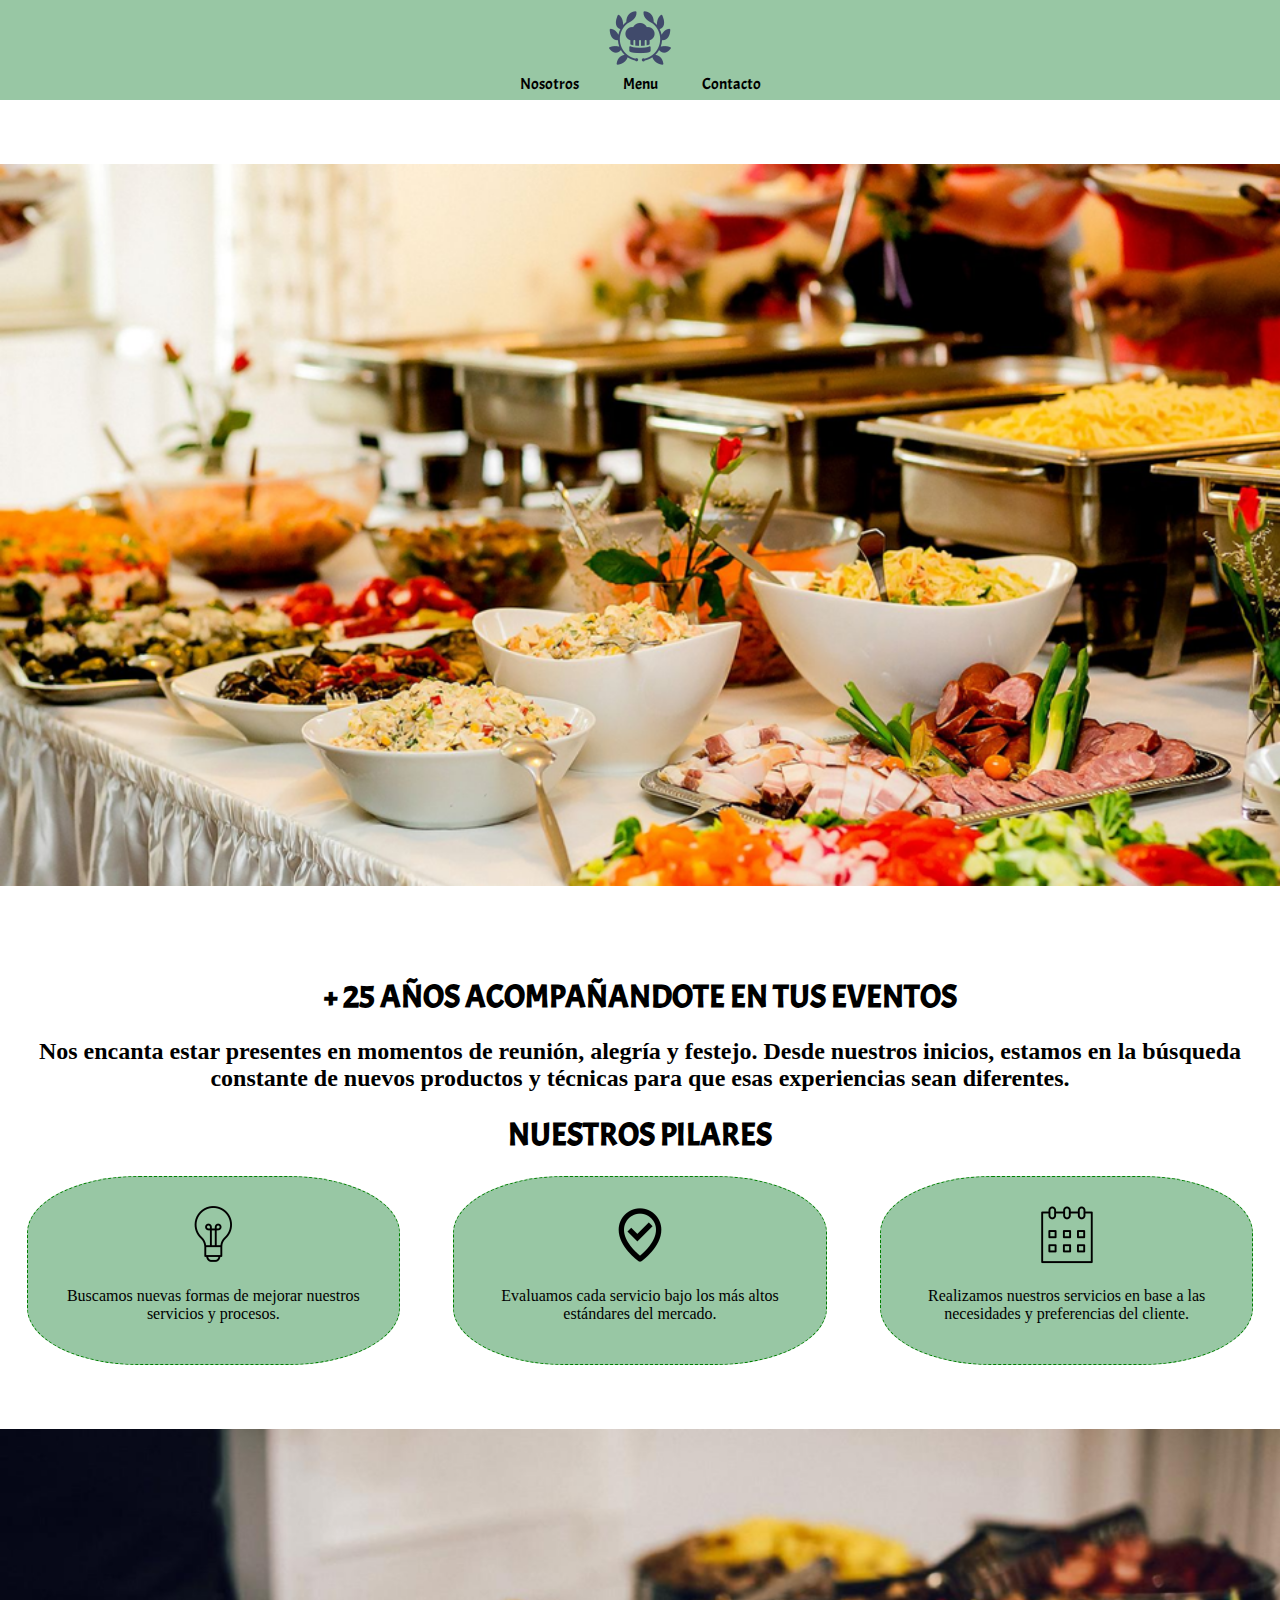
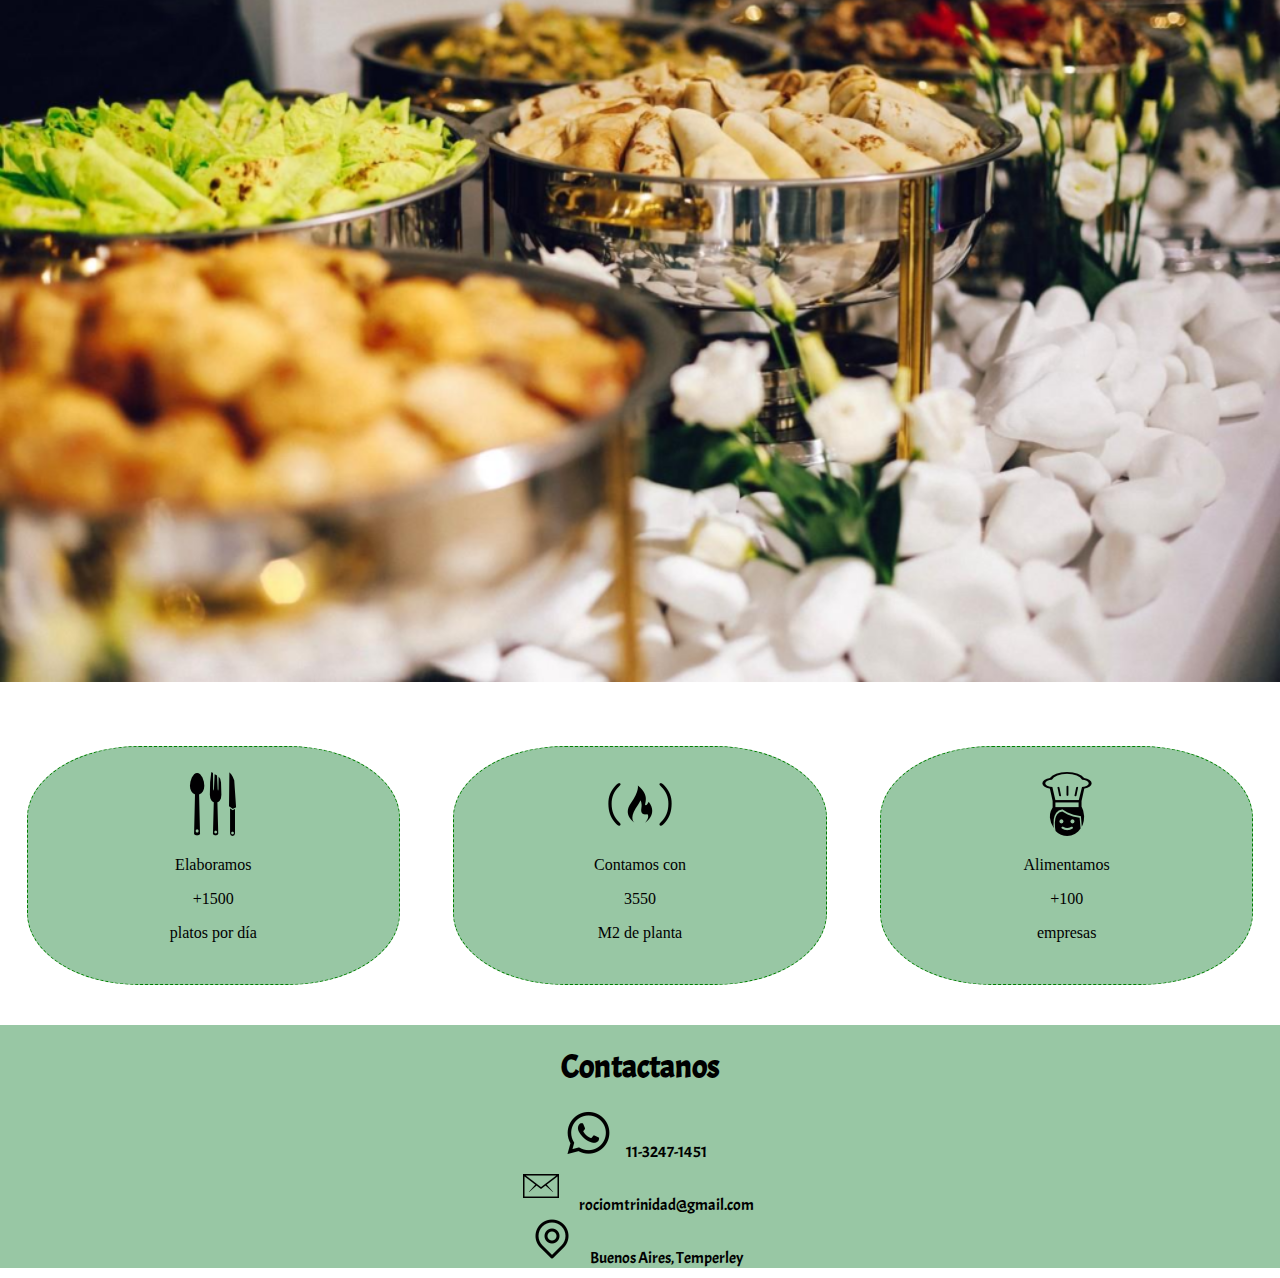
<file: index.html>
<!DOCTYPE html>
<html lang="en">
<head>
    <meta charset="UTF-8">
    <meta http-equiv="X-UA-Compatible" content="IE=edge">
    <meta name="viewport" content="width=device-width, initial-scale=1.0">
    <link rel="icon" href="imagenes/5519105_achievement_awards_badge_chef_cook_icon.png">
    <title>Mi cocina</title>
    <script src="js/formulario.js"></script>
</head>
    <link rel="stylesheet" href="css/estilos.css">
<body>
    <header>
        <nav id="barra-navegacion">
            <header>
                <img src="imagenes/5519105_achievement_awards_badge_chef_cook_icon.png">
            </header>
            <body>
     
            <div id="opciones">
                    <a href="nosotros.html">Nosotros</a>
                    <a href=""></a>
                    <a href="menu.html">Menu</a>
                    <a href=""></a>
                    <a href="contacto.html">Contacto</a>
            </div>
            </body>
            
        </nav>
    </header>
    <main>
        

     <img src="imagenes/mesa1.png" class="imagen">  
    
      <h1>+ 25 AÑOS ACOMPAÑANDOTE EN TUS EVENTOS</h1>
      <h2>Nos encanta estar presentes en momentos de reunión, alegría y festejo. Desde nuestros inicios, estamos en la búsqueda constante de nuevos productos y técnicas para que esas experiencias sean diferentes.</h2>
      <h1>NUESTROS PILARES</h1>
      <section class="pilares">
      <div>
        <img src="imagenes/innovacion.png">
        <p>Buscamos nuevas formas de mejorar nuestros servicios y procesos. </p>
      </div>
      <div>
          <img src="imagenes/calidad.png">
          <p>Evaluamos cada servicio bajo los más altos estándares del mercado. </p>
      </div>
      <div>
          <img src="imagenes/personalizacion.png">
          <p>Realizamos nuestros servicios en base a las necesidades y preferencias del cliente.</p>
      </div>
      
     <img src="imagenes/mesa3.png" class="imagen">  
     
     <section class="pilares">
        <div>
          <img src="imagenes/comida.png">
            <p>Elaboramos</p>
            <p>+1500</p>
            <p>platos por día</p>
        </div>
        <div>
            <img src="imagenes/cocina.png">
            <p>Contamos con</p>
            <p>3550</p>
            <p>M2 de planta</p>
        </div>
        <div>
            <img src="imagenes/cocinero.png">
            <p>Alimentamos</p>
            <p>+100</p>
            <p>empresas</p>
        </div>
        
    </section>
    </main>
    <footer id="pie">
        <h1>Contactanos</h1>
        <div>
        <img src="imagenes/telefono.png">
        <a href="https://wa.me/1132471451?text=Muy buena tu página">11-3247-1451</a></div>
        <div>
        <img src="imagenes/mail.png">
        <a href="mailto:rociomtrinidad@gmail.com">rociomtrinidad@gmail.com</a></div>
        <div>
        <img src="imagenes/ubicacion.png">
        <a href="https://www.google.com.ar/maps/place/Temperley,+Provincia+de+Buenos+Aires/@-34.7655927,-58.4152588,13z/data=!3m1!4b1!4m5!3m4!1s0x95bcd2d1bb6a519b:0x4071a66f4decfb23!8m2!3d-34.7678337!4d-58.3792534">Buenos Aires, Temperley</a></div>
    </footer>
</body>
</html>
</file>
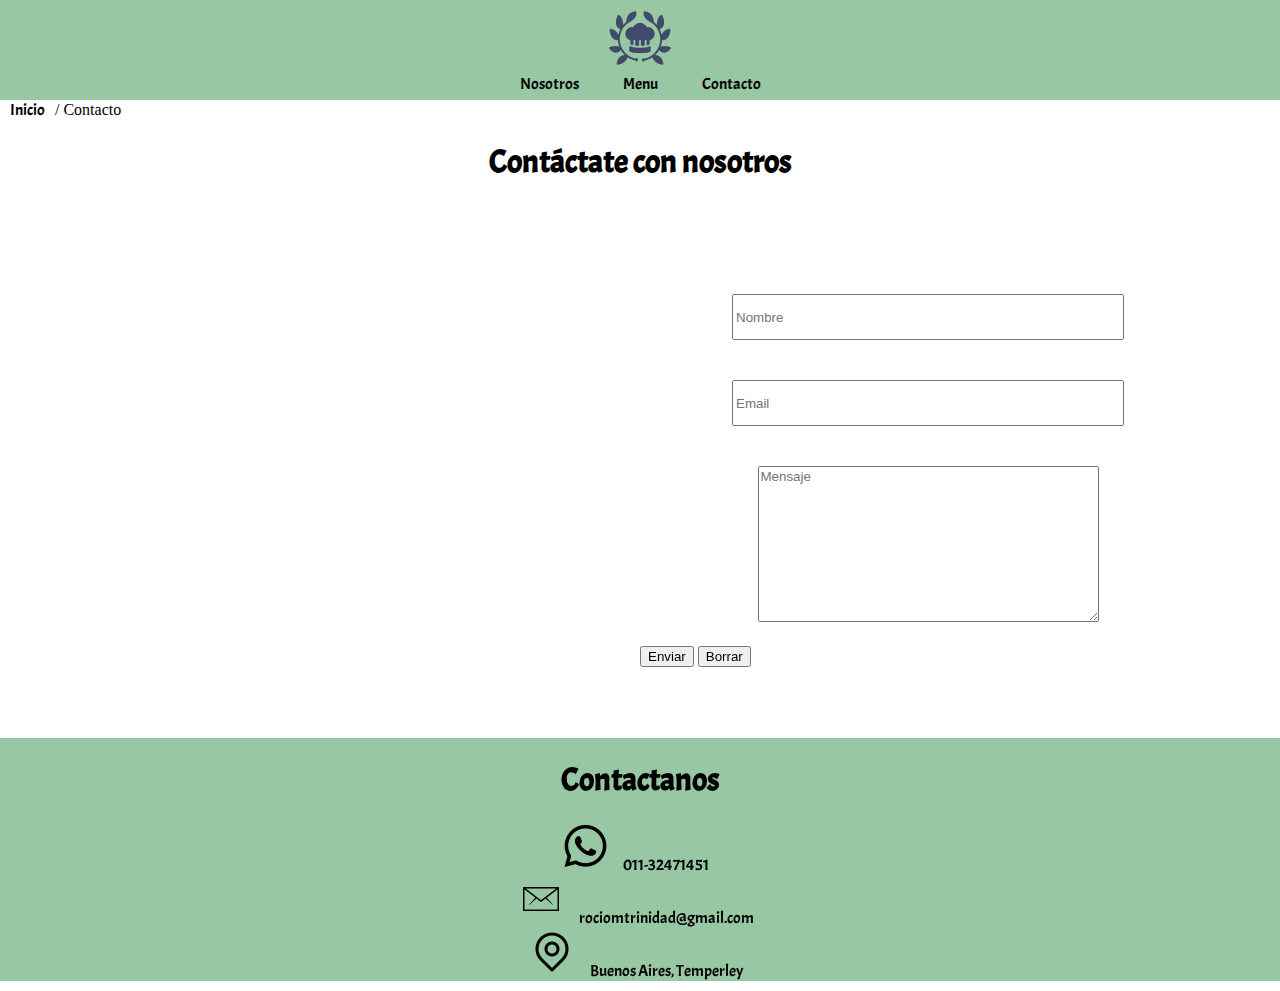
<file: contacto.html>
<!DOCTYPE html>
<html lang="en">
<head>
    <meta charset="UTF-8">
    <meta http-equiv="X-UA-Compatible" content="IE=edge">
    <meta name="viewport" content="width=device-width, initial-scale=1.0">
    <link rel="icon" href="imagenes/5519105_achievement_awards_badge_chef_cook_icon.png">
    <title>Mi cocina</title>
    <script type="text/javascript" src="js/formulario.js"></script>
</head>
    <link rel="stylesheet" href="css/estilos.css">
<body>
    <header>
        <nav id="barra-navegacion">
            <header>
                <img src="imagenes/5519105_achievement_awards_badge_chef_cook_icon.png">
            </header>
            <body>
     
            <div id="opciones">
                    <a href="nosotros.html">Nosotros</a>
                    <a href=""></a>
                    <a href="menu.html">Menu</a>
                    <a href=""></a>
                    <a href="contacto.html">Contacto</a>
            </div>
            </body>
           
        </nav>
    </header>
    <main>
        <a href="index.html">Inicio</a>&#47 Contacto
        <h1>Contáctate con nosotros</h1>
     <div id="bloque">

        <div class="item-con">
            <iframe src="https://www.google.com/maps/embed?pb=!1m18!1m12!1m3!1d26220.822245051535!2d-58.380239099999976!3d-34.76559770000001!2m3!1f0!2f0!3f0!3m2!1i1024!2i768!4f13.1!3m3!1m2!1s0x95bcd2d1bb6a519b%3A0x4071a66f4decfb23!2sTemperley%2C%20Provincia%20de%20Buenos%20Aires!5e0!3m2!1ses-419!2sar!4v1653870817253!5m2!1ses-419!2sar" width="600" height="450" style="border:0;" allowfullscreen="" loading="lazy" referrerpolicy="no-referrer-when-downgrade"></iframe>
            
        </div>

        <div class="item-con">
     
            <form class="formulario" method="post">
                <div class="form">
                    <label for="nombre"></label>
                    <input type="text" id="nombre" placeholder="Nombre" nombreVal()>
                </div>  
                <div class="form">
                    <label for="correo"></label>
                    <input type="email" id="correo" placeholder="Email">
                </div>  
                <div class="form">
                    <label for="mensaje">
                    <textarea id="mensaje" placeholder="Mensaje" rows="10" cols="40"></textarea>
                    </label>
                </div>  
                <button type="submit" onclick="validarForm()" >Enviar</button>
                <button type="reset">Borrar</button>
            </form>
        </div>
    </div>
    
        
    
    </main>
    <footer id="pie">
        <footer id="pie">
            <h1>Contactanos</h1>
            <div class="item-pie">
            <img src="imagenes/telefono.png">
            <a href="tel:+541532471451">011-32471451</a></div>
            <div>
            <img src="imagenes/mail.png">
            <a href="mailto:rociomtrinidad@gmail.com">rociomtrinidad@gmail.com</a></div>
            <div>
            <img src="imagenes/ubicacion.png">
            <a href="https://www.google.com.ar/maps/place/Temperley,+Provincia+de+Buenos+Aires/@-34.7655927,-58.4152588,13z/data=!3m1!4b1!4m5!3m4!1s0x95bcd2d1bb6a519b:0x4071a66f4decfb23!8m2!3d-34.7678337!4d-58.3792534">Buenos Aires, Temperley</a></div>
        </footer>
    </footer>
</body>
</html>
</file>
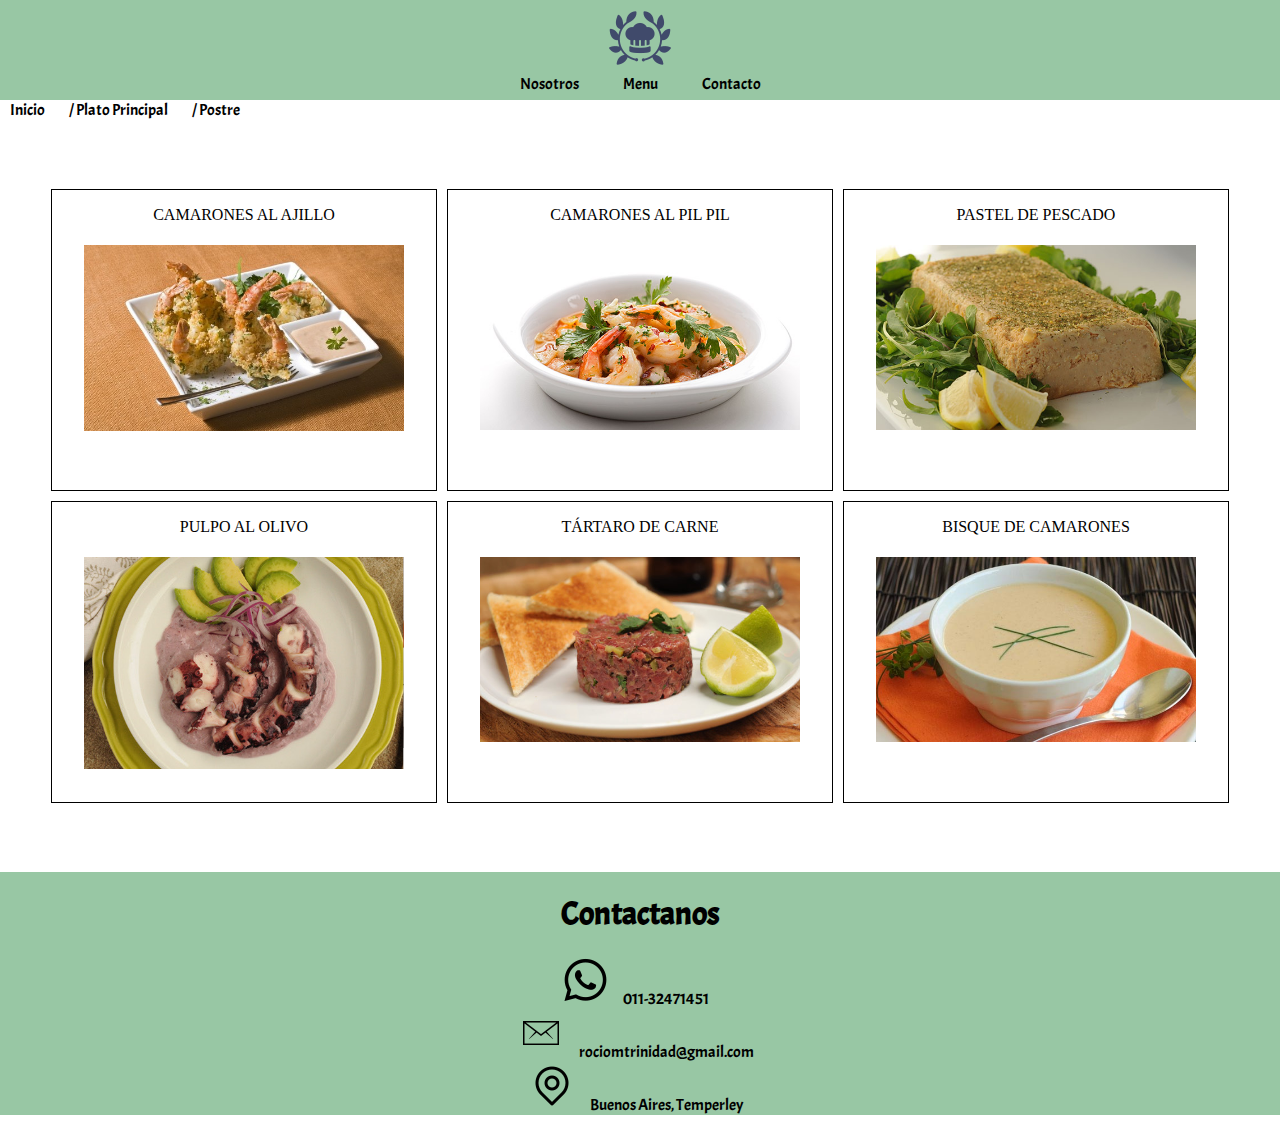
<file: entrada.html>
<!DOCTYPE html>
<html lang="en">
<head>
    <meta charset="UTF-8">
    <meta http-equiv="X-UA-Compatible" content="IE=edge">
    <meta name="viewport" content="width=device-width, initial-scale=1.0">
    <link rel="icon" href="imagenes/5519105_achievement_awards_badge_chef_cook_icon.png">
    <title>Mi cocina</title>
</head>
    <link rel="stylesheet" href="css/estilos.css">
<body>
    <header>
        <nav id="barra-navegacion">
            <header>
                <img src="imagenes/5519105_achievement_awards_badge_chef_cook_icon.png">
            </header>
            <body>
     
            <div id="opciones">
                    <a href="nosotros.html">Nosotros</a>
                    <a href=""></a>
                    <a href="menu.html">Menu</a>
                    <a href=""></a>
                    <a href="contacto.html">Contacto</a>
            </div>
            </body>
           
        </nav>
    </header>
    <main>
        <a href="index.html">Inicio</a>
        <a href="principal.html">&#47 Plato Principal</a>
        <a href="postre.html">&#47 Postre</a>
     
        <section class="total">
            <div class="recetas">
                <p>CAMARONES AL AJILLO
                </p>
                <img src="imagenes/entradas/entrada1.png">
            </div>
            <div class="recetas">
                <p>CAMARONES AL PIL PIL</p>
                <img src="imagenes/entradas/entrada2.png">
            </div>
            <div class="recetas">
                <p>PASTEL DE PESCADO</p>
                <img src="imagenes/entradas/entrada3.png">
            </div>
            <div class="recetas">
                <p>PULPO AL OLIVO</p>
                <img src="imagenes/entradas/entrada4.png">
            </div>
            <div class="recetas">
                <p> TÁRTARO DE CARNE</p>
                <img src="imagenes/entradas/entrada5.png">
            </div>
            <div class="recetas">
                <p>BISQUE DE CAMARONES</p>
                <img src="imagenes/entradas/entrada6.png">
            </div>
        </section>
    </main>
    <footer id="pie">
        <h1>Contactanos</h1>
        <div class="item-pie">
        <img src="imagenes/telefono.png">
        <a href="tel:+541532471451">011-32471451</a></div>
        <div>
        <img src="imagenes/mail.png">
        <a href="mailto:rociomtrinidad@gmail.com">rociomtrinidad@gmail.com</a></div>
        <div>
        <img src="imagenes/ubicacion.png">
        <a href="https://www.google.com.ar/maps/place/Temperley,+Provincia+de+Buenos+Aires/@-34.7655927,-58.4152588,13z/data=!3m1!4b1!4m5!3m4!1s0x95bcd2d1bb6a519b:0x4071a66f4decfb23!8m2!3d-34.7678337!4d-58.3792534">Buenos Aires, Temperley</a></div>
    </footer>
</body>
</html>
</file>
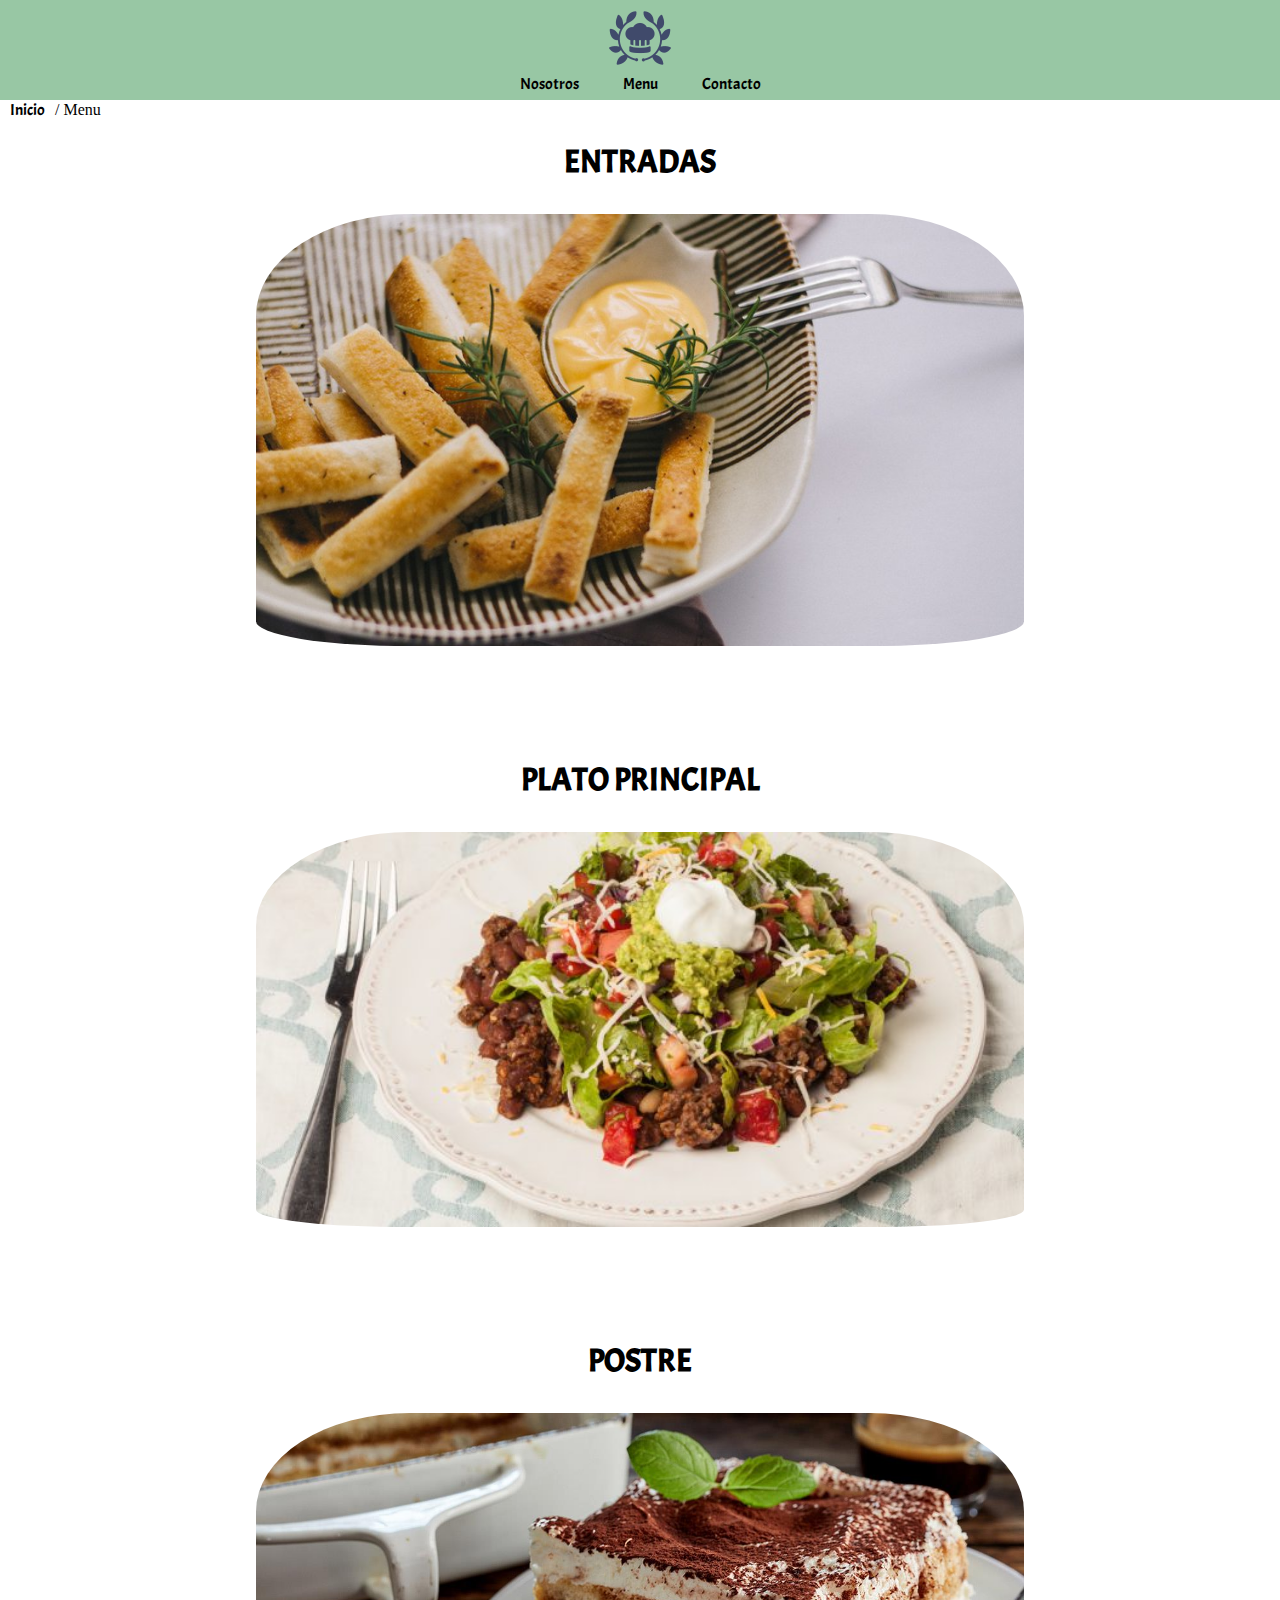
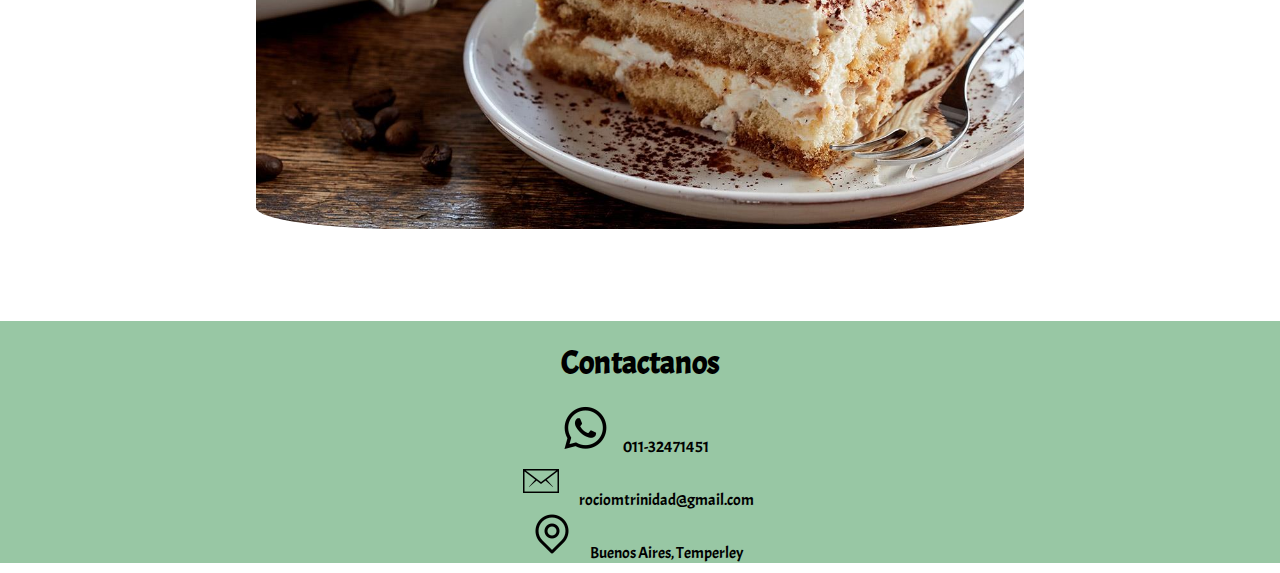
<file: menu.html>
<!DOCTYPE html>
<html lang="en">
<head>
    <meta charset="UTF-8">
    <meta http-equiv="X-UA-Compatible" content="IE=edge">
    <meta name="viewport" content="width=device-width, initial-scale=1.0">
    <link rel="icon" href="imagenes/5519105_achievement_awards_badge_chef_cook_icon.png">
    <title>Mi cocina</title>
</head>
    <link rel="stylesheet" href="css/estilos.css">
<body>
    <header>
        <nav id="barra-navegacion">
            <header>
                <img src="imagenes/5519105_achievement_awards_badge_chef_cook_icon.png">
            </header>
            <body>
     
            <div id="opciones">
                    <a href="nosotros.html">Nosotros</a>
                    <a href=""></a>
                    <a href="menu.html">Menu</a>
                    <a href=""></a>
                    <a href="contacto.html">Contacto</a>
            </div>
            </body>
           
        </nav>
    </header>
    <main>
        <a href="index.html">Inicio</a>&#47 Menu
        <section id="menus"> 
        <h1>ENTRADAS</h1>
        <a href="entrada.html"><img class="platos" src="imagenes/entrada.png"></a>
        <h1>PLATO PRINCIPAL</h1>
        <a href="principal.html"><img class="platos" src="imagenes/principal.png"></a>
        <h1>POSTRE</h1>
        <a href="postre.html"><img class="platos" src="imagenes/postre.png"></a>
        </section>
    </main>
    <footer id="pie">
        <h1>Contactanos</h1>
        <div class="item-pie">
        <img src="imagenes/telefono.png">
        <a href="tel:+541532471451">011-32471451</a></div>
        <div>
        <img src="imagenes/mail.png">
        <a href="mailto:rociomtrinidad@gmail.com">rociomtrinidad@gmail.com</a></div>
        <div>
        <img src="imagenes/ubicacion.png">
        <a href="https://www.google.com.ar/maps/place/Temperley,+Provincia+de+Buenos+Aires/@-34.7655927,-58.4152588,13z/data=!3m1!4b1!4m5!3m4!1s0x95bcd2d1bb6a519b:0x4071a66f4decfb23!8m2!3d-34.7678337!4d-58.3792534">Buenos Aires, Temperley</a></div>
    </footer>
</body>
</html>
</file>
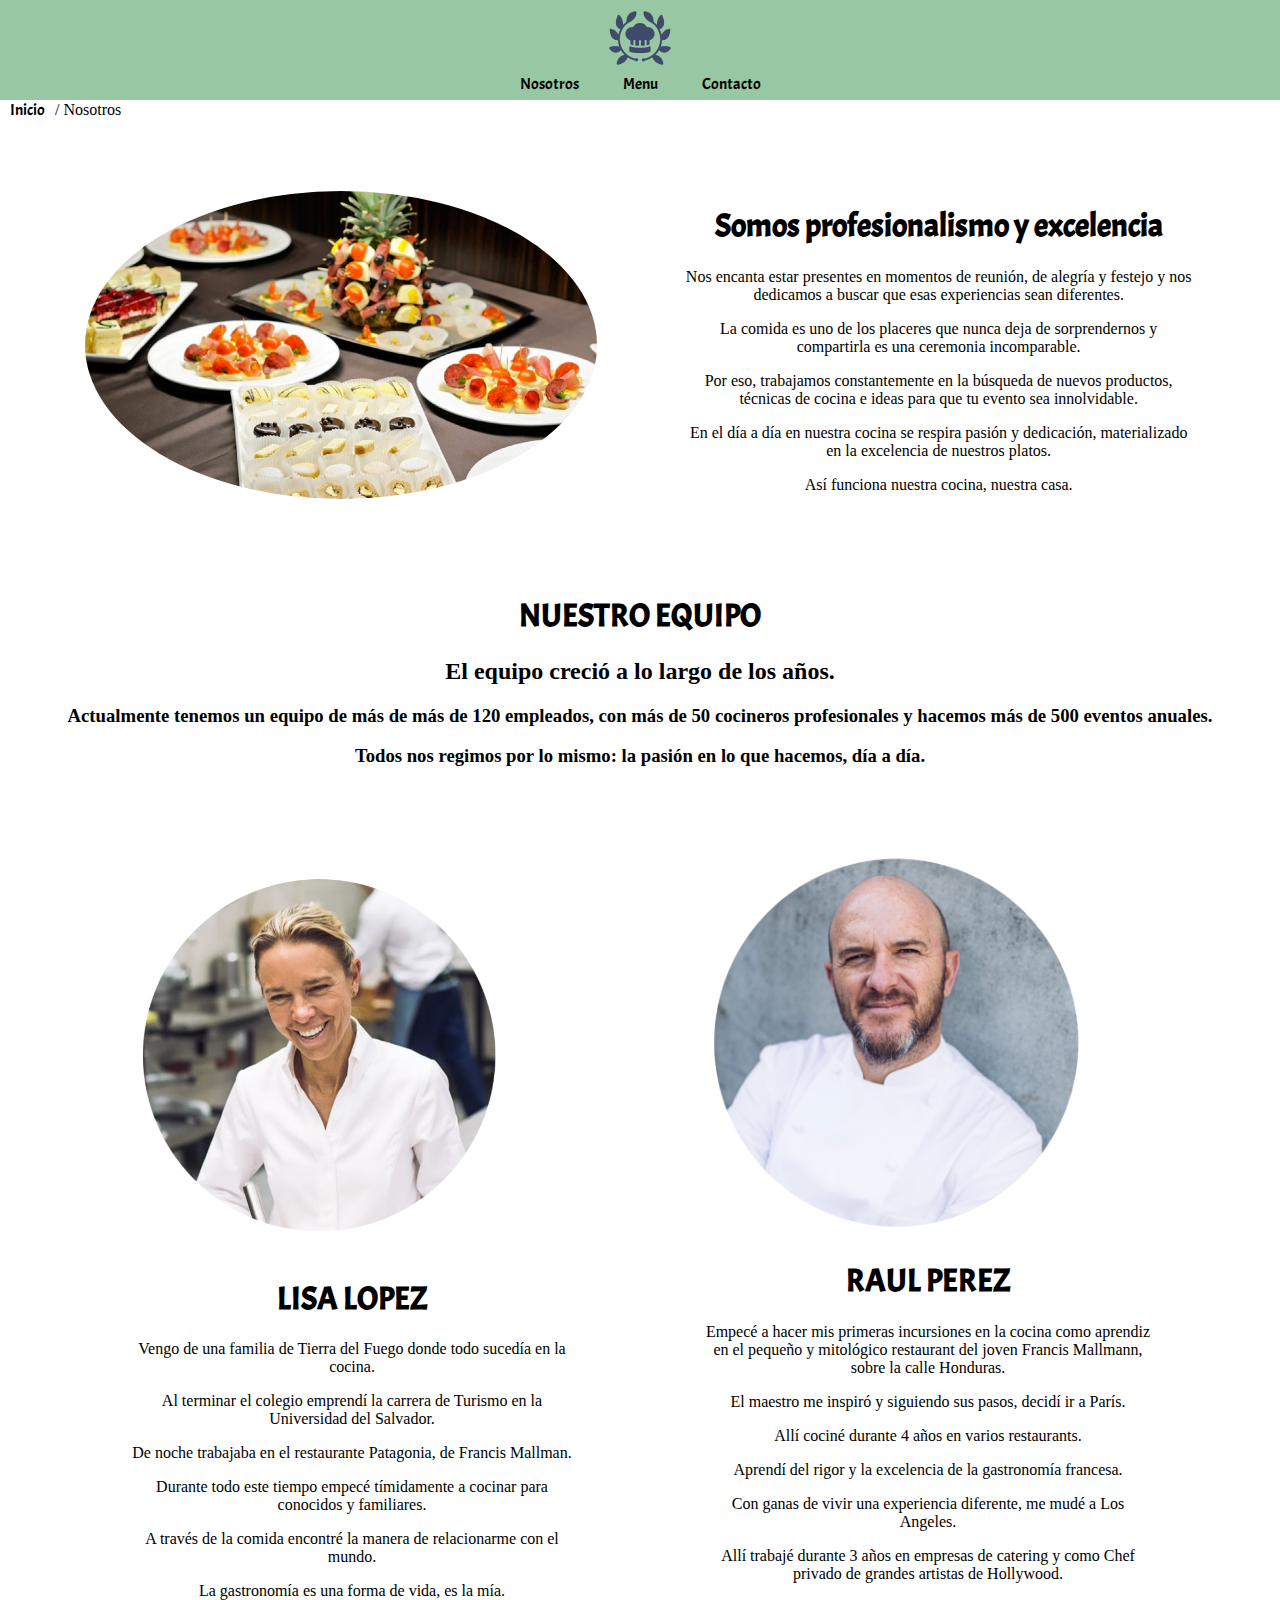
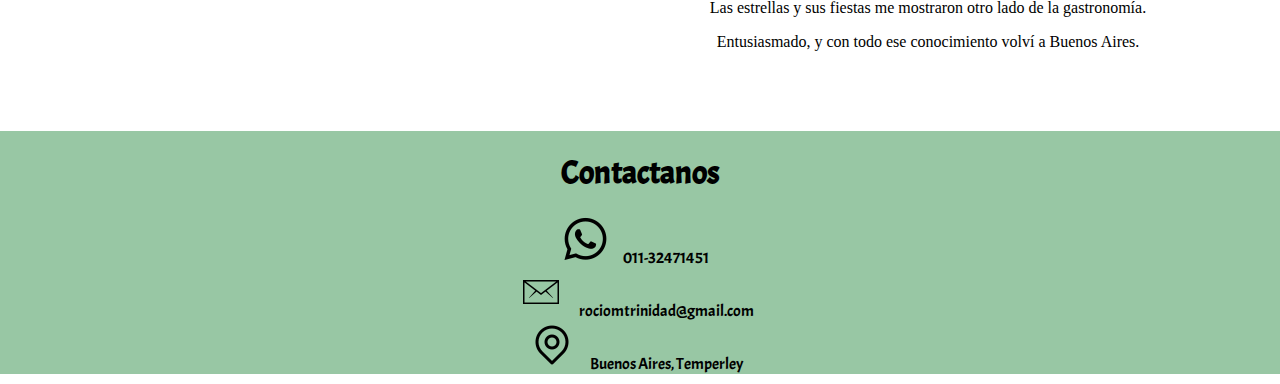
<file: nosotros.html>
<!DOCTYPE html>
<html lang="en">
<head>
    <meta charset="UTF-8">
    <meta http-equiv="X-UA-Compatible" content="IE=edge">
    <meta name="viewport" content="width=device-width, initial-scale=1.0">
    <link rel="icon" href="imagenes/5519105_achievement_awards_badge_chef_cook_icon.png">
    <title>Mi cocina</title>
</head>
    <link rel="stylesheet" href="css/estilos.css">
<body>
    <header>
        <nav id="barra-navegacion">
            <header>
                <img src="imagenes/5519105_achievement_awards_badge_chef_cook_icon.png">
            </header>
            <body>
     
            <div id="opciones">
                    <a href="nosotros.html">Nosotros</a>
                    <a href=""></a>
                    <a href="menu.html">Menu</a>
                    <a href=""></a>
                    <a href="contacto.html">Contacto</a>
            </div>
            </body>
           
        </nav>
    </header>
    <main>
        <a href="index.html">Inicio</a>&#47 Nosotros

        <section id="info">
            <div class="item-nosotros">
                <img src="imagenes/mesa2.png">
            </div>
            <div class="item-nosotros">
            <h1>Somos profesionalismo y excelencia</h1>
             <p>Nos encanta estar presentes en momentos de reunión, de alegría y festejo y nos dedicamos a buscar que esas experiencias sean diferentes.</p>
             <p>La comida es uno de los placeres que nunca deja de sorprendernos y compartirla es una ceremonia incomparable.</p>
             <p>Por eso, trabajamos constantemente en la búsqueda de nuevos productos, técnicas de cocina e ideas para que tu evento sea innolvidable.</p>
             <p>En el día a día en nuestra cocina se respira pasión y dedicación, materializado en la excelencia de nuestros platos.</p>
             <p>Así funciona nuestra cocina, nuestra casa.</p>
            </div>
        </section>
        <h1>NUESTRO EQUIPO</h1>
        <h2>El equipo creció a lo largo de los años.</h2>
        <h3>Actualmente tenemos un equipo de más de más de 120 empleados, con más de 50 cocineros profesionales y hacemos más de 500 eventos anuales.</h3>
        <h3>Todos nos regimos por lo mismo: la pasión en lo que hacemos, día a día.</h3>
        <section id="chef">
            <div class="item-chef">
                <img src="imagenes/chef1.png">
                <h1>LISA LOPEZ</h1>
                <p>Vengo de una familia de Tierra del Fuego donde todo sucedía en la cocina.</p>
                <p>Al terminar el colegio emprendí la carrera de Turismo en la Universidad del Salvador.</p>
                <p>De noche trabajaba en el restaurante Patagonia, de Francis Mallman.</p>
                <p>Durante todo este tiempo empecé tímidamente a cocinar para conocidos y familiares.</p>
                <p>A través de la comida encontré la manera de relacionarme con el mundo.</p>
                <p>La gastronomía es una forma de vida, es la mía.</p>
            </div>
            <div class="item-chef">
                <img src="imagenes/chef2.png">
                <h1>RAUL PEREZ</h1>
                <p>Empecé a hacer mis primeras incursiones en la cocina como aprendiz en el pequeño y mitológico restaurant del joven Francis Mallmann, sobre la calle Honduras.</p>
                <p>El maestro me inspiró y siguiendo sus pasos, decidí ir a París.</p>
                <p>Allí cociné durante 4 años en varios restaurants.</p>
                <p>Aprendí del rigor y la excelencia de la gastronomía francesa.</p>
                <p>Con ganas de vivir una experiencia diferente, me mudé a Los Angeles.</p>
                <p>Allí trabajé durante 3 años en empresas de catering y como Chef privado de grandes artistas de Hollywood.</p>
                <p>Las estrellas y sus fiestas me mostraron otro lado de la gastronomía.</p>
                <p>Entusiasmado, y con todo ese conocimiento volví a Buenos Aires.</p>
            </div>
        </section>

    </main>
    <footer id="pie">
        <h1>Contactanos</h1>
        <div class="item-pie">
        <img src="imagenes/telefono.png">
        <a href="tel:+541532471451">011-32471451</a></div>
        <div>
        <img src="imagenes/mail.png">
        <a href="mailto:rociomtrinidad@gmail.com">rociomtrinidad@gmail.com</a></div>
        <div>
        <img src="imagenes/ubicacion.png">
        <a href="https://www.google.com.ar/maps/place/Temperley,+Provincia+de+Buenos+Aires/@-34.7655927,-58.4152588,13z/data=!3m1!4b1!4m5!3m4!1s0x95bcd2d1bb6a519b:0x4071a66f4decfb23!8m2!3d-34.7678337!4d-58.3792534">Buenos Aires, Temperley</a></div>
    </footer>
</body>
</html>
</file>
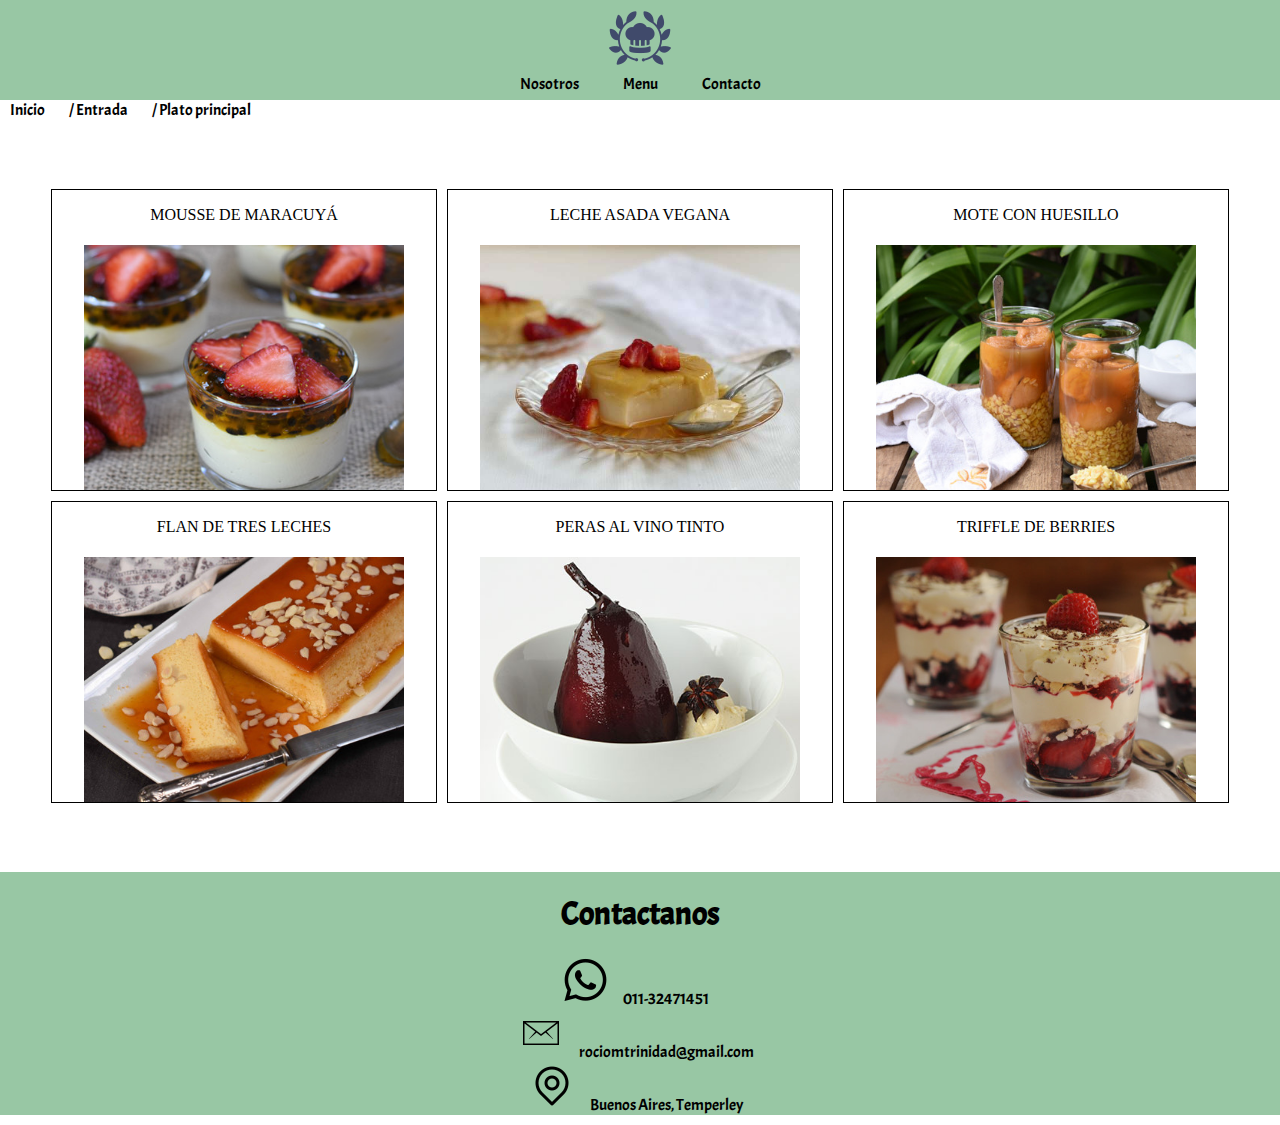
<file: postre.html>
<!DOCTYPE html>
<html lang="en">
<head>
    <meta charset="UTF-8">
    <meta http-equiv="X-UA-Compatible" content="IE=edge">
    <meta name="viewport" content="width=device-width, initial-scale=1.0">
    <link rel="icon" href="imagenes/5519105_achievement_awards_badge_chef_cook_icon.png">
    <title>Mi cocina</title>
</head>
    <link rel="stylesheet" href="css/estilos.css">
<body>
    <header>
        <nav id="barra-navegacion">
            <header>
                <img src="imagenes/5519105_achievement_awards_badge_chef_cook_icon.png">
            </header>
            <body>
     
            <div id="opciones">
                    <a href="nosotros.html">Nosotros</a>
                    <a href=""></a>
                    <a href="menu.html">Menu</a>
                    <a href=""></a>
                    <a href="contacto.html">Contacto</a>
            </div>
            </body>
           
        </nav>
    </header>
    <main>
        <a href="index.html">Inicio</a>
        <a href="entrada.html">&#47 Entrada</a>
        <a href="principal.html">&#47 Plato principal</a>

     
        <section class="total">
            <div class="recetas">
                <p>MOUSSE DE MARACUYÁ</p>
                <img src="imagenes/postre/postre2.png" alt="">
            </div>
            <div class="recetas">
                <p>LECHE ASADA VEGANA</p>
                <img src="imagenes/postre/postre1.png">
            </div>
            <div class="recetas">
                <p>MOTE CON HUESILLO</p>
                <img src="imagenes/postre/postre3.png">
            </div>
            <div class="recetas">
                <p>FLAN DE TRES LECHES</p>
                <img src="imagenes/postre/postre4.png">
            </div>
            <div class="recetas">
                <p>PERAS AL VINO TINTO</p>
                <img src="imagenes/postre/postre5.png">
            </div>
            <div class="recetas">
                <p>TRIFFLE DE BERRIES</p>
                <img src="imagenes/postre/postre6.png">
            </div>
        </section>
    </main>
    <footer id="pie">
        <h1>Contactanos</h1>
        <div class="item-pie">
        <img src="imagenes/telefono.png">
        <a href="tel:+541532471451">011-32471451</a></div>
        <div>
        <img src="imagenes/mail.png">
        <a href="mailto:rociomtrinidad@gmail.com">rociomtrinidad@gmail.com</a></div>
        <div>
        <img src="imagenes/ubicacion.png">
        <a href="https://www.google.com.ar/maps/place/Temperley,+Provincia+de+Buenos+Aires/@-34.7655927,-58.4152588,13z/data=!3m1!4b1!4m5!3m4!1s0x95bcd2d1bb6a519b:0x4071a66f4decfb23!8m2!3d-34.7678337!4d-58.3792534">Buenos Aires, Temperley</a></div>
    </footer>
</body>
</html>
</file>
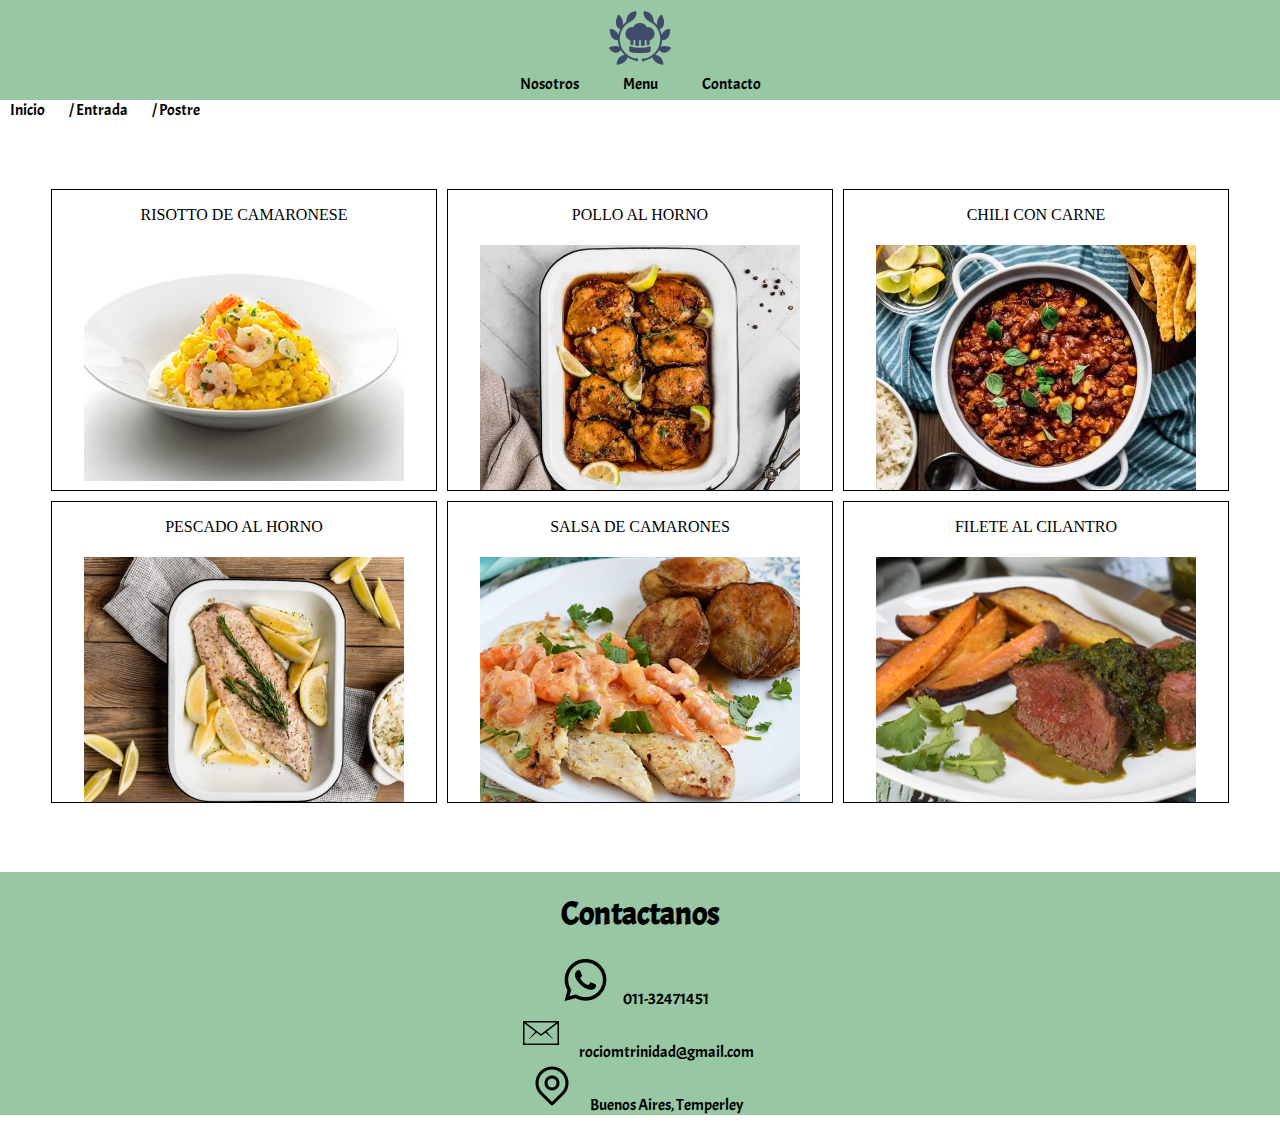
<file: principal.html>
<!DOCTYPE html>
<html lang="en">
<head>
    <meta charset="UTF-8">
    <meta http-equiv="X-UA-Compatible" content="IE=edge">
    <meta name="viewport" content="width=device-width, initial-scale=1.0">
    <link rel="icon" href="imagenes/5519105_achievement_awards_badge_chef_cook_icon.png">
    <title>Mi cocina</title>
</head>
    <link rel="stylesheet" href="css/estilos.css">
<body>
    <header>
        <nav id="barra-navegacion">
            <header>
                <img src="imagenes/5519105_achievement_awards_badge_chef_cook_icon.png">
            </header>
            <body>
     
            <div id="opciones">
                    <a href="nosotros.html">Nosotros</a>
                    <a href=""></a>
                    <a href="menu.html">Menu</a>
                    <a href=""></a>
                    <a href="contacto.html">Contacto</a>
            </div>
            </body>
           
        </nav>
    </header>
    <main>
        <a href="index.html">Inicio</a>
        <a href="entrada.html">&#47 Entrada</a>
        <a href="postre.html">&#47 Postre</a>

       
        <section class="total">
            <div class="recetas">
                <p>RISOTTO DE CAMARONESE</p>
                <img src="imagenes/principal/principal1.png">
            </div>
            <div class="recetas">
                <p> POLLO AL HORNO </p>
                <img src="imagenes/principal/principal2.png">
            </div>
            <div class="recetas">
                <p> CHILI CON CARNE </p>
                <img src="imagenes/principal/principal4.png">
            </div>
            <div class="recetas">
                <p> PESCADO AL HORNO</p>
                    <img src="imagenes/principal/principal3.png">
            </div>
           
            <div class="recetas">
                <p>SALSA DE CAMARONES</p>
                <img src="imagenes/principal/principal5.png">
            </div>
            <div class="recetas">
                <p>FILETE AL CILANTRO</p>
                <img src="imagenes/principal/principal6.png">
            </div>
        </section>
    </main>
    <footer id="pie">
        <h1>Contactanos</h1>
        <div class="item-pie">
        <img src="imagenes/telefono.png">
        <a href="tel:+541532471451">011-32471451</a></div>
        <div>
        <img src="imagenes/mail.png">
        <a href="mailto:rociomtrinidad@gmail.com">rociomtrinidad@gmail.com</a></div>
        <div>
        <img src="imagenes/ubicacion.png">
        <a href="https://www.google.com.ar/maps/place/Temperley,+Provincia+de+Buenos+Aires/@-34.7655927,-58.4152588,13z/data=!3m1!4b1!4m5!3m4!1s0x95bcd2d1bb6a519b:0x4071a66f4decfb23!8m2!3d-34.7678337!4d-58.3792534">Buenos Aires, Temperley</a></div>
    </footer>
</body>
</html>
</file>
<file: css/estilos.css>
@import url('https://fonts.googleapis.com/css2?family=Acme&display=swap');

body{
    background-color:white;
    margin: 0%;
}

#barra-navegacion{
    background-color: rgb(152, 199, 164);
    border-color: rgb(192, 192, 192);
    width: 100vw;
    height: 100px;
    display: flex;
    flex-direction: column;
    justify-content: center;
    align-items: center;
}

#opciones{
    font-family:Georgia, 'Times New Roman', Times, serif ;   
}

a{
    padding: 10px;
    text-decoration: none;
    font-family: 'Acme', sans-serif;
    
    color: black;

}


#donde{
    align-self: flex-start;
    background-color: white;
}

.imagen{
    width:100vw;
    padding-bottom: 5%;
    padding-top: 5%;
}

h1{
    text-align: center;
    font-family: 'Acme', sans-serif;
}

h2{
    text-align: center;
    font-family:Georgia, 'Times New Roman', Times, serif;
}
h3{
    text-align: center;
}
p{
    text-align: center;
}

.pilares{
    display: flex;
    width: 100vw;
    flex-direction: row;
    flex-wrap: wrap;
    justify-content:space-around;
    align-items: center;
    padding-bottom: 20px;
}

.pilares>div{
    padding: 2vw;
    width: 25vw;
    border: 1px dashed green;
    border-radius: 30%;
    background-color: rgb(152, 199, 164);
    text-align: center;
}

.pilares>h1{
    width: 100vw;
    height: 100vh;
}

#pie{
    display: flex;
    flex-direction: column;
    background-color: rgb(152, 199, 164);
    justify-content: space-evenly;
    align-items: center;
    width: 100vw;
}


#info{
    display: flex;
    flex-direction: row;
    flex-wrap: wrap;
    width: 100vw;
    justify-content: space-evenly;
    align-items: center;
    padding-top: 5%;
    padding-bottom: 5%;
}
.item-nosotros{
    width: 40vw;

}
.item-nosotros>img{
    width: 40vw;
    border-radius: 50%;
}
#chef{
    display: flex;
    flex-direction: row;
    flex-wrap: wrap;
    width: 100vw;
    justify-content: space-evenly;
    padding-top: 5%;
    padding-bottom: 5%;
}
.item-chef{
    width: 35vw;
}
.item-chef>img{
    width: 30vw;
    border-radius: 50%;
}
#menus{
    display: flex;
    flex-direction: column;
    flex-wrap: wrap;
    width: 100vw;
    justify-content: center;
    align-items: center;
 
}
.platos{
    width: 60vw;

    border-radius: 20%;
    padding-bottom: 10%;
}
.platos:hover{
    -webkit-transform:scale(1.3);transform:scale(1.3);
    filter: opacity(.4);
}

.total{
    display: flex;
    flex-direction: row;
    flex-wrap: wrap;
    width: 100vw;
    justify-content: center;
    align-items: center;
    padding-top: 5%;
    padding-bottom: 5%;
}
.recetas{
    width: 30vw;
    height: 300px;
    border-style: solid;
    border-width: 1px;
    text-align: center;
    margin: 5px;
    overflow: hidden;
    
}
.recetas>img{
    padding-top: 5px;
    width: 25vw;
}
.recetas:hover img {
    -webkit-transform:scale(1.2);transform:scale(1.2);
    -webkit-border-radius:50%;
}

#bloque{
    display: flex;
    flex-direction: row;
    flex-wrap: wrap;
    width: 100vw;
    justify-content: center;
    align-items: center;
    padding-bottom: 40px;
    padding-top: 40px;
}

.item-con{
    width: 45vw;
 
}

input{
    height: 40px;
    width: 30vw;
}

.item-con>div{
    padding: 20px;
}
.form{
   text-align:center;
   padding: 20px;

}
::placeholder{
    font-family: Arial, Helvetica, sans-serif;
}

iframe {
    border: 1px solid black;
    width: 40vw;
}

.output {
    background: #eee;
}


@media only screen and (max-width: 600px){
    #info{
        display: flex;
        flex-direction:column-reverse;
        flex-wrap: wrap;
        width: 100vw;
        justify-content: center;
        align-items: center;
      
    }
    .item-nosotros{
        width: 90vw;
    }
    .item-nosotros>img{
        width: 90vw;
        border-radius: 50%; 
    }
    .item-chef p{
        display: none;
    }
    .recetas{
        height: 100px;
    }
    #bloque{
        
        flex-direction: column-reverse;
        flex-wrap: wrap;
        width: 100vw;  
    }
    .item-con{
        width: 100vw;
    }
    
    input{
        height: 10vh;
        width: 90vw;
        margin-bottom: 15px;
    }
    iframe {
        width: 90vw;
        margin-left: 5vw;
        margin-top: 8px;
    }
    

}
@media only screen and (max-width: 900px){
    #info{
        display: flex;
        flex-direction:column-reverse;
        flex-wrap: wrap;
        width: 100vw;
        justify-content: center;
        align-items: center;
      
    }
    .item-nosotros{
        width: 90vw;
    }
    .item-nosotros>img{
        width: 90vw;
        border-radius: 50%; 
    }
    .recetas{
        height: 250px;
    }
    #bloque{
        
        flex-direction: column-reverse;
        flex-wrap: wrap;
        width: 100vw;
        padding: 0%;
        justify-content: center;
        align-items: center;
        
    }
    .item-con{
        width: 100vw;
     
    }
    
    input{
        height: 10vh;
        width: 30vw;
        margin-bottom: 15px;
    }
    .form{
        text-align:center;
        padding: 20px;
        
     }

    
     iframe {
        width: 90vw;
        margin-left: 5vw;
        margin-top: 8px;
    }
}
</file>
